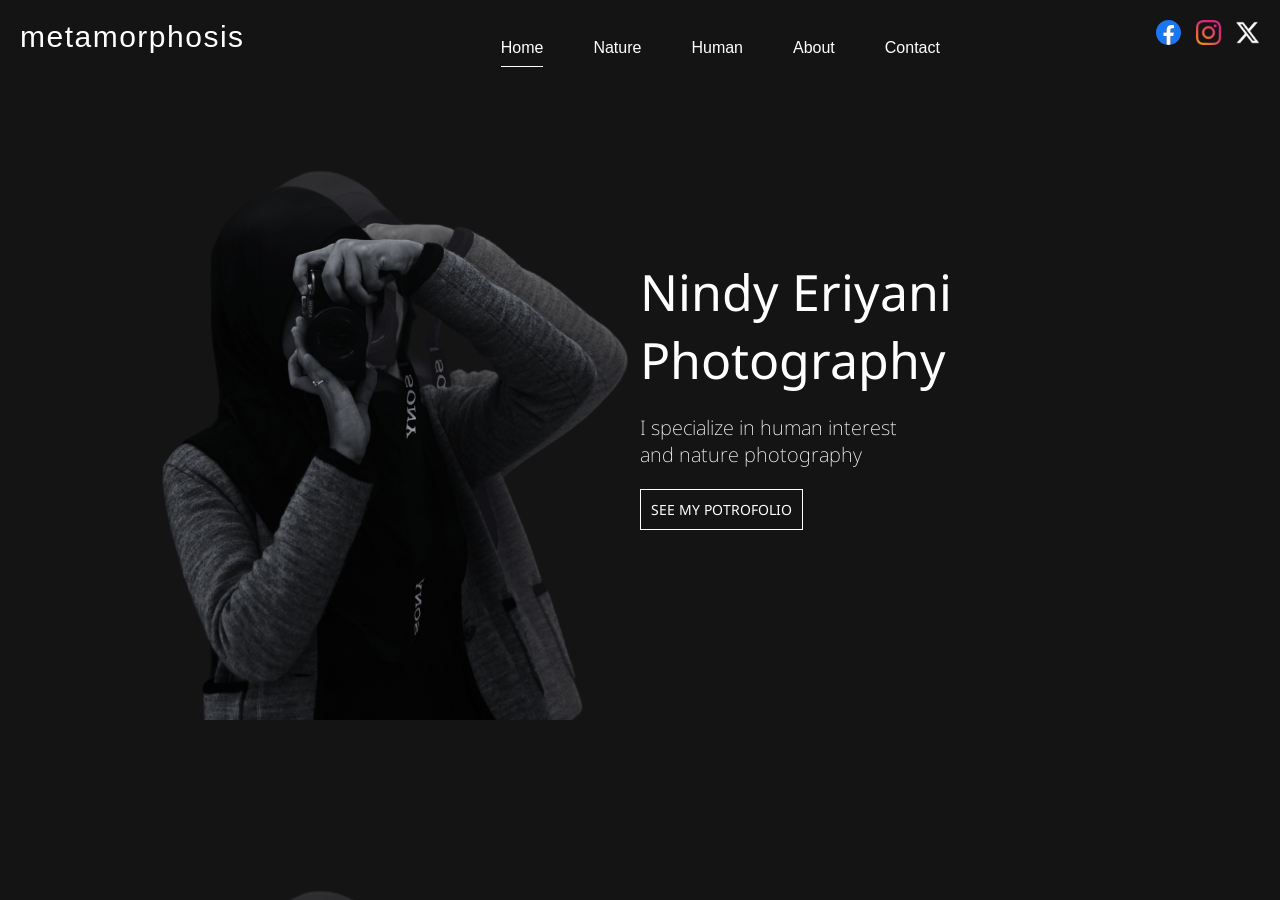
<file: index.html>
<!DOCTYPE html>
<html lang="en">
  <head>
    <meta charset="UTF-8" />
    <meta name="viewport" content="width=device-width, initial-scale=1.0" />
    <title>Home</title>

    <link rel="stylesheet" href="styles/home.css" />

    <link rel="preconnect" href="https://fonts.googleapis.com" />
    <link rel="preconnect" href="https://fonts.gstatic.com" crossorigin />
    <link
      href="https://fonts.googleapis.com/css2?family=Montserrat:wght@200;400&family=Noto+Sans:wght@200;400&family=Roboto+Mono:wght@200;300;400;500&family=Roboto:wght@400;500;700&display=swap"
      rel="stylesheet"
    />
  </head>
  <body>
    <header>
      <div class="logo">metamorphosis</div>

      <nav>
        <div><a class="active" href="">Home</a></div>
        <div><a href="nature.html">Nature</a></div>
        <div><a href="human.html">Human</a></div>
        <div><a href="about.html">About</a></div>
        <div><a href="contact.html">Contact</a></div>
      </nav>

      <div class="social-media">
        <a
          href="https://www.facebook.com/profile.php?id=100074779373753&mibextid=ZbWKwL"
          target="_blank"
          ><img src="img/facebook-logo.svg" alt=""
        /></a>
        <a href="https://www.instagram.com/nindyeriyani/" target="_blank"
          ><img src="img/instagram-logo.png" alt=""
        /></a>
        <a href="https://twitter.com/choiyun_ny" target="_blank"
          ><img src="img/x-logo.png" alt=""
        /></a>
      </div>
    </header>

    <main>
      <h3>Nindy Eriyani Photography</h3>
      <p>I specialize in human interest and nature photography</p>
      <div><a href="human.html">SEE MY POTROFOLIO</a></div>
    </main>
  </body>
</html>
</file>
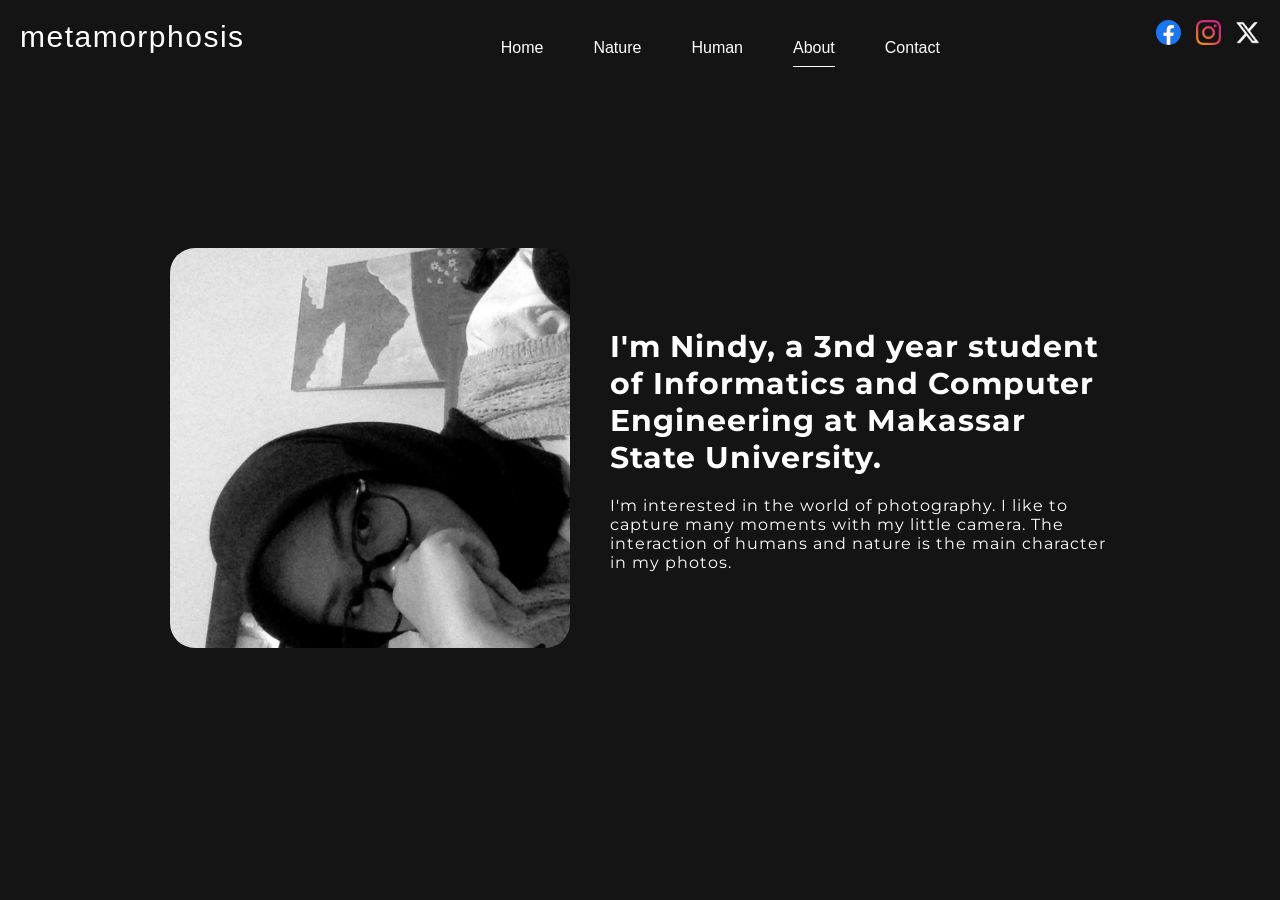
<file: about.html>
<!DOCTYPE html>
<html lang="en">
  <head>
    <meta charset="UTF-8" />
    <meta name="viewport" content="width=device-width, initial-scale=1.0" />
    <title>About</title>

    <link rel="preconnect" href="https://fonts.googleapis.com" />
    <link rel="preconnect" href="https://fonts.gstatic.com" crossorigin />
    <link
      href="https://fonts.googleapis.com/css2?family=Playfair+Display:wght@400;600&display=swap"
      rel="stylesheet"
    />
    <link
      href="https://fonts.googleapis.com/css2?family=Montserrat:wght@200;400&family=Noto+Sans:wght@200;400&family=Roboto+Mono:wght@200;300;400;500&family=Roboto:wght@400;500;700&display=swap"
      rel="stylesheet"
    />
    <link href="https://fonts.googleapis.com/css2?family=Montserrat:ital,wght@0,100..900;1,100..900&display=swap" rel="stylesheet">

    <link rel="stylesheet" href="styles/about.css" />
  </head>
  <body>
    <header>
      <div class="logo">metamorphosis</div>

      <nav>
        <div><a href="index.html">Home</a></div>
        <div><a href="nature.html">Nature</a></div>
        <div><a href="human.html">Human</a></div>
        <div><a class="active" href="">About</a></div>
        <div><a href="contact.html">Contact</a></div>
      </nav>

      <div class="social-media">
        <a
          href="https://www.facebook.com/profile.php?id=100074779373753&mibextid=ZbWKwL"
          target="_blank"
          ><img src="img/facebook-logo.svg" alt=""
        /></a>
        <a href="https://www.instagram.com/nindyeriyani/" target="_blank"
          ><img src="img/instagram-logo.png" alt=""
        /></a>
        <a href="https://twitter.com/choiyun_ny" target="_blank"
          ><img src="img/x-logo.png" alt=""
        /></a>
      </div>
    </header>

    <section id="main">
      <section class="profile-photo">
        <img src="/img/nindy.png" alt="" />
      </section>

      <section id="description">
        <h2>
          I'm Nindy, a 3nd year student of Informatics and Computer Engineering
          at Makassar State University.
        </h2>

        <p>
          I'm interested in the world of photography. I like to capture many
          moments with my little camera. The interaction of humans and nature is
          the main character in my photos.
        </p>
      </section>
    </section>
  </body>
</html>
</file>
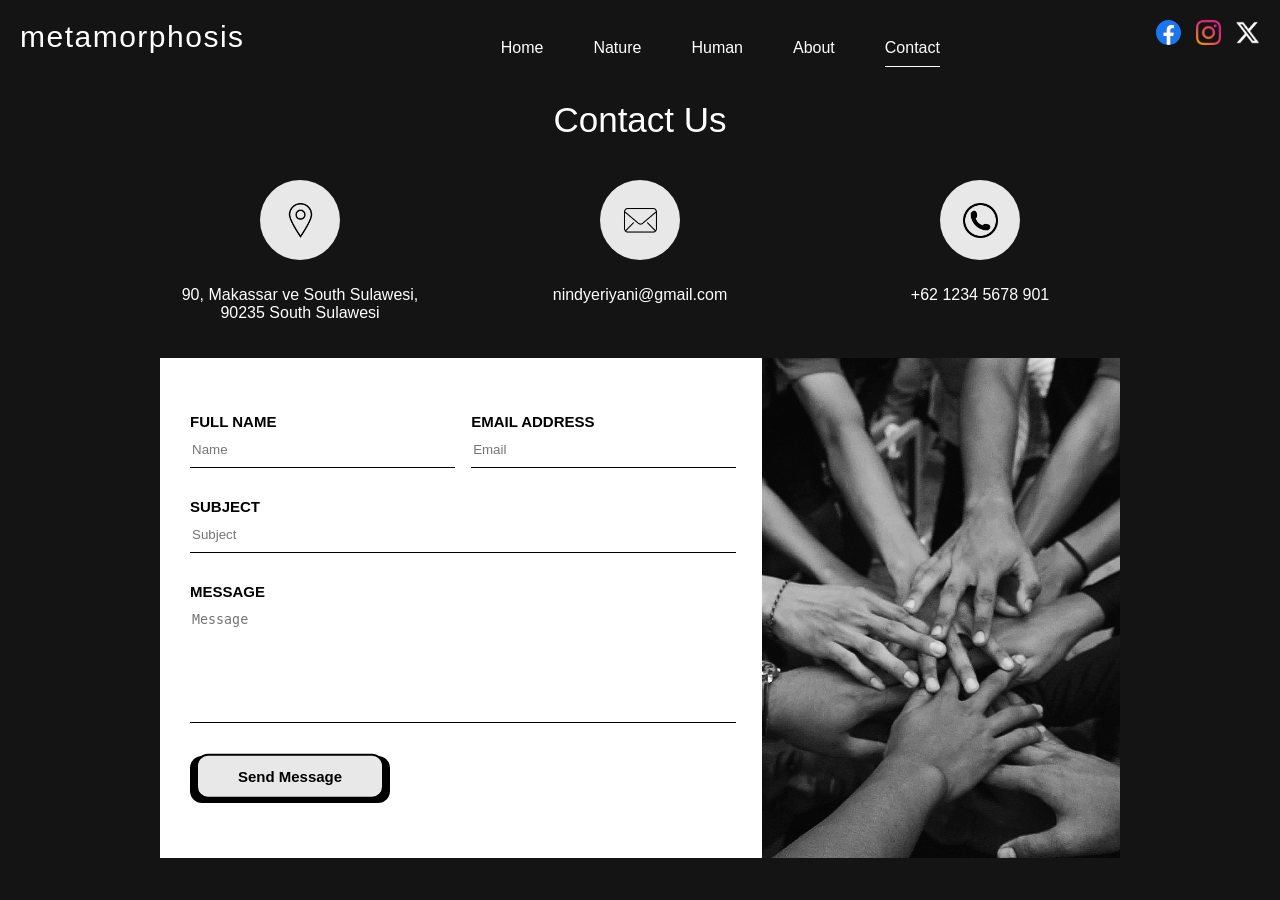
<file: contact.html>
<!DOCTYPE html>
<html lang="en">
  <head>
    <meta charset="UTF-8" />
    <meta name="viewport" content="width=device-width, initial-scale=1.0" />
    <title>Contact</title>

    <link rel="stylesheet" href="styles/contact.css" />
  </head>
  <body>
    <header>
      <div class="logo">metamorphosis</div>

      <nav>
        <div><a href="index.html">Home</a></div>
        <div><a href="nature.html">Nature</a></div>
        <div><a href="human.html">Human</a></div>
        <div><a href="about.html">About</a></div>
        <div><a class="active" href="">Contact</a></div>
      </nav>

      <div class="social-media">
        <a
          href="https://www.facebook.com/profile.php?id=100074779373753&mibextid=ZbWKwL"
          target="_blank"
          ><img src="img/facebook-logo.svg" alt=""
        /></a>
        <a href="https://www.instagram.com/nindyeriyani/" target="_blank"
          ><img src="img/instagram-logo.png" alt=""
        /></a>
        <a href="https://twitter.com/choiyun_ny" target="_blank"
          ><img src="img/x-logo.png" alt=""
        /></a>
      </div>
    </header>

    <section id="main">
      <h1>Contact Us</h1>

      <section class="contact">
        <div>
          <div class="background-logo">
            <img src="/img/pin.png" alt="" />
          </div>
          <p>90, Makassar ve South Sulawesi, 90235 South Sulawesi</p>
        </div>

        <div>
          <div class="background-logo">
            <img src="/img/mail.png" alt="" />
          </div>
          <p>nindyeriyani@gmail.com</p>
        </div>

        <div>
          <div class="background-logo">
            <img src="/img/phone.png" alt="" />
          </div>
          <p>+62 1234 5678 901</p>
        </div>
      </section>

      <section class="message">
        <div class="message-container">
          <div class="name-email">
            <div>
              <label for="Name">FULL NAME</label>
              <input type="text" placeholder="Name" />
            </div>

            <div>
              <label for="Email">EMAIL ADDRESS</label>
              <input type="email" placeholder="Email" />
            </div>
          </div>

          <div>
            <label for="Subject">SUBJECT</label>
            <input type="text" placeholder="Subject" />
          </div>

          <div>
            <label for="Message">MESSAGE</label>
            <textarea type="text" placeholder="Message"></textarea>
          </div>

          <button>
            <span class="button_top"> Send Message</span>
          </button>
        </div>

        <div class="photo-side">
          <img src="/img/human/ivotigs.jpg" alt="" />
        </div>
      </section>
    </section>
  </body>
</html>
</file>
<file: styles/home.css>
body {
  background-image: url(/img/background_home.png);
  background-size: cover;
  font-family: sans-serif;
  color: white;
  margin: 0;
}

header {
  position: fixed;
  top: 0;
  left: 0;
  right: 0;
  height: 55px;
  display: flex;
  justify-content: space-between;
  padding: 20px;
  margin-bottom: 30px;
  background-color: #141414;
  z-index: 1000;
}

header .logo {
  font-size: 30px;
  letter-spacing: 1.5px;
  font-weight: 500;
}

header nav {
  display: flex;
  align-items: center;
}

header nav > div {
  margin-left: 50px;
}

header nav > div a {
  text-decoration: none;
  color: white;
  font-weight: 100;
}

header nav > div a:first-child {
  margin-left: 0;
}

header nav > div .active {
  border-bottom: 1px solid white;
  padding-bottom: 10px;
}

img {
  height: 25px;
  width: 25px;
}

header .social-media img {
  margin-left: 10px;
}

main {
  position: absolute;
  align-items: center;
  left: 50%;
  bottom: 380px;
  font-family: Noto Sans, sans-serif;
}

main h3{
  width: 350px;
  font-size: 50px;
  font-weight: 400;
  margin-bottom: 0;
}

main p {
  width: 260px;
  font-size: 20px;
  font-weight: 200;
  margin-bottom: 30px;
}

main > div a {
  text-decoration: none;
  color: white;
  border-style: solid;
  border-width: 1px;
  font-size: 14px;
  padding: 10px;
  cursor: pointer;
}

main > div a:hover {
  color: black;
  background-color: white;
}
</file>
<file: styles/about.css>
body{
  background-color: #141414;
  font-family: sans-serif;
  color: white;
  margin: 0;
}

img {
  max-width: 100%;
}

header {
  position: fixed;
  top: 0;
  left: 0;
  right: 0;
  height: 55px;
  display: flex;
  justify-content: space-between;
  padding: 20px;
  margin-bottom: 30px;
  background-color: #141414;
  z-index: 1000;
}

header .logo {
  font-size: 30px;
  letter-spacing: 1.5px;
  font-weight: 500;
}

header nav {
  display: flex;
  align-items: center;
}

header nav > div {
  margin-left: 50px;
}

header nav > div a {
  text-decoration: none;
  color: white;
  font-weight: 100;
}

header nav > div a:first-child {
  margin-left: 0;
}

header nav > div .active {
  border-bottom: 1px solid white;
  padding-bottom: 10px;
}

header img {
  height: 25px;
  width: 25px;
}

header .social-media img {
  margin-left: 10px;
}

section#main {
  display: flex;
  justify-content: center;
  align-items: center;
  min-height: 100vh;
}

section#main .profile-photo {
  margin-right: 40px;
}

section#main .profile-photo img {
  width: 100%;
  max-width: 400px;
  border-radius: 25px;
}

section#main #description {
  width: 100%;
  max-width: 500px;
}

section#main #description h2 {
  font-family: "Montserrat", system-ui;
  letter-spacing: 1px;
  font-size: 30px;
  margin: 0;
}

section#main #description p {
  font-family: "Montserrat", system-ui;
  font-weight: 400;
  letter-spacing: 1px;
  margin: 20px 0;
}

section#main #description p:last-child {
  margin-bottom: 0;
}
</file>
<file: styles/contact.css>
body{
  background-color: #141414;
  font-family: sans-serif;
  color: #ffffff;
  margin: 0;
}

img {
  max-width: 100%;
}

header {
  position: fixed;
  top: 0;
  left: 0;
  right: 0;
  height: 55px;
  display: flex;
  justify-content: space-between;
  padding: 20px;
  margin-bottom: 30px;
  background-color: #141414;
  z-index: 1000;
}

header .logo {
  font-size: 30px;
  letter-spacing: 1.5px;
  font-weight: 500;
}

header nav {
  display: flex;
  align-items: center;
}

header nav > div {
  margin-left: 50px;
}

header nav > div a {
  text-decoration: none;
  color: #ffffff;
  font-weight: 100;
}

header nav > div a:first-child {
  margin-left: 0;
}

header nav > div .active {
  border-bottom: 1px solid #ffffff;
  padding-bottom: 10px;
}

header img {
  height: 25px;
  width: 25px;
}

header .social-media img {
  margin-left: 10px;
}

section#main {
  max-width: 960px;
  margin: 100px auto 0;
}

section#main h1 {
  text-align: center;
  margin-bottom: 40px;
  font-size: 35px;
  font-weight: 400;
}

section#main .contact {
  display: flex;
  justify-content: space-between;
  text-align: center;
}

section#main .contact > div {
  display: flex;
  flex-direction: column;
  align-items: center;
  text-align: center;
  margin-bottom: 20px;
}


section#main .contact > div .background-logo {
  height: 80px;
  width: 80px;
  border-radius: 40px;
  border: none;
  background-color: #e8e8e8;
  position: relative;
  display: flex;
  justify-content: center;
  align-items: center;
  cursor: pointer;
  margin-bottom: 10px;
}

section#main .contact > div img {
  height: 35px;
}

section#main .contact > div p {
  width: 280px;
}

section#main .message {
  display: flex;
}

section#main .message > .message-container {
  background-color: #ffffff;
  color: #000000;
  height: 500px;
  width: 60%;
  font-size: 15px;
  font-weight: bold;
  display: flex;
  flex-direction: column;
  justify-content: center;
  padding: 0 30px;
}

section#main .message > .message-container label {
  display: block;
  margin-bottom: 10px;
}

section#main .message > .message-container .name-email{
  display: flex;
}

section#main .message > .message-container .name-email div{
  margin-right: 20px;
  width: 50%;
  justify-content: space-between;
}

section#main .message > .message-container .name-email div:last-child {
  margin-right: 0;
}

section#main .message > .message-container input {
  border: none;
  border-bottom: 1px solid #000000;
  width: 100%;
  margin-bottom: 30px;
  outline: none;
  padding-bottom: 10px;
}

section#main .message > .message-container textarea {
  border: none;
  border-bottom: 1px solid #000000;
  width: 100%;
  margin-bottom: 30px;
  outline: none;
  padding-bottom: 10px;
  resize: none;
  height: 100px;
}

section#main .message > .message-container button {
  font-size: 15px;
  font-weight: bold;
  border: none;
  border-radius: 12px;
  background: #000000;
  max-width: 200px;
  cursor: pointer;
}

section#main .message > .message-container button .button_top {
  display: block;
  box-sizing: border-box;
  border: 2px solid #000000;
  border-radius: 12px;
  padding: 12px 24px;
  background: #e8e8e8;
  color: #000000;
  transform: translateY(-3.2px);
  transition: transform 0.1s ease;
}

section#main .message > .message-container button:hover .button_top {
  transform: translateY(-5.28px);
}

section#main .message > .message-container button:active .button_top {
  transform: translateY(0);
}

section#main .photo-side > img {
  height: 500px;
  width: 380px;
  object-fit: cover;
  object-position: center;
  filter: grayscale(100%);
  -webkit-filter: grayscale(100%);
  transition: all 1s ease;
  cursor: pointer;
}

section#main .photo-side > img:hover {
  filter: grayscale(0%);
  -webkit-filter: grayscale(0%);
  opacity: 1;
}
</file>
